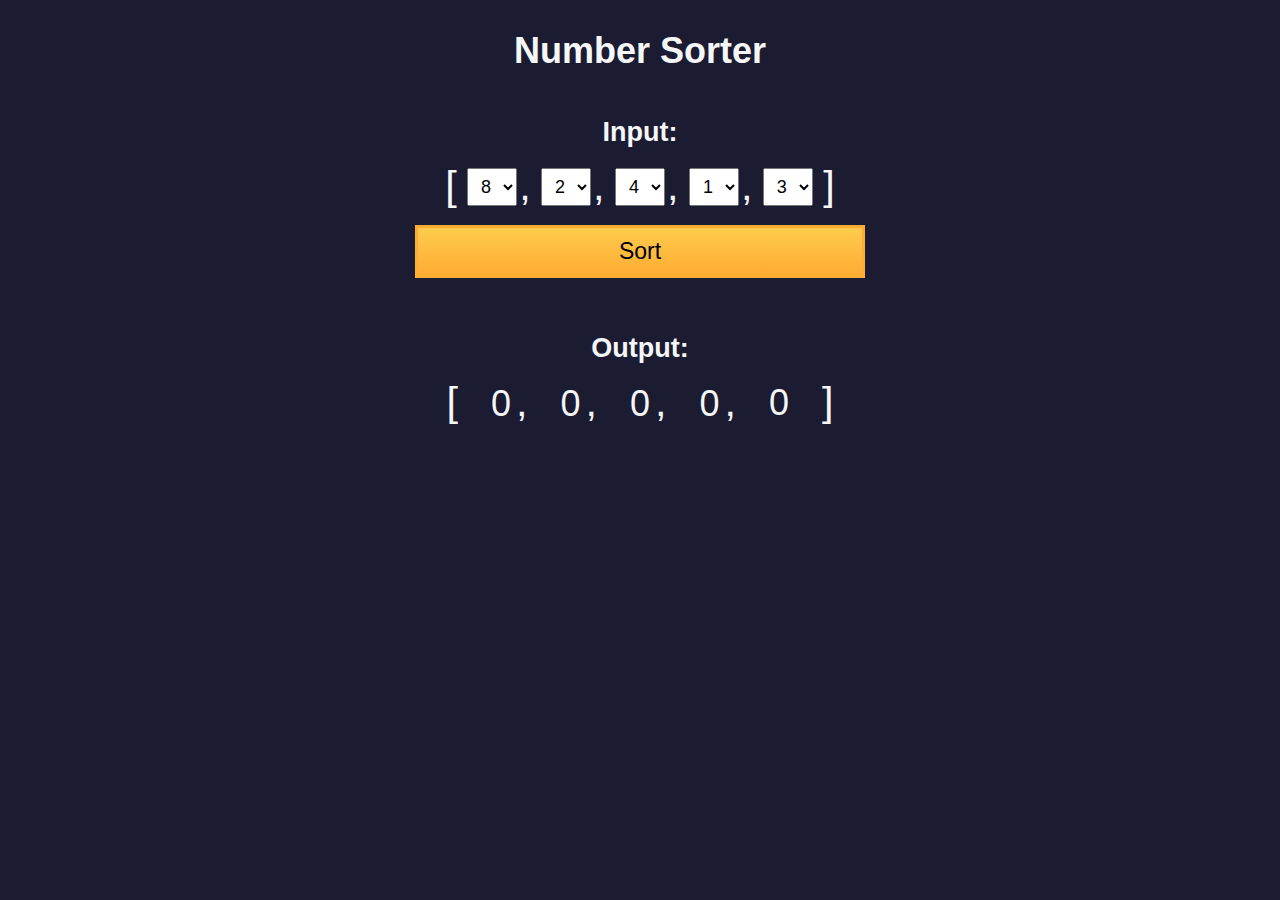
<file: algorithmic-thinking/index.html>
<!DOCTYPE html>
<html>
  <head>
    <meta charset="UTF-8" />
    <meta name="viewport" content="width=device-width, initial-scale=1.0" />
    <link rel="stylesheet" type="text/css" href="style.css" />
    <title>Number Sorter</title>
  </head>
  <body>
    <main>
      <h1>Number Sorter</h1>
      <form id="form" class="form">
        <h2>Input:</h2>
        <fieldset>
          <span class="bracket">[</span>
          <div>
            <select
              name="values"
              class="values-dropdown"
              aria-label="first number"
            >
              <option value="0">0</option>
              <option value="10">10</option>
              <option value="2">2</option>
              <option value="3">3</option>
              <option value="4">4</option>
              <option value="5">5</option>
              <option value="6">6</option>
              <option value="7">7</option>
              <option value="8" selected>8</option>
              <option value="9">9</option>
            </select>
            <span class="comma">,</span>
          </div>
          <div>
            <select
              name="values"
              class="values-dropdown"
              aria-label="second number"
            >
              <option value="0">0</option>
              <option value="1">1</option>
              <option value="2" selected>2</option>
              <option value="3">3</option>
              <option value="4">4</option>
              <option value="5">5</option>
              <option value="6">6</option>
              <option value="7">7</option>
              <option value="8">8</option>
              <option value="9">9</option>
            </select>
            <span class="comma">,</span>
          </div>
          <div>
            <select
              name="values"
              class="values-dropdown"
              aria-label="third number"
            >
              <option value="0">0</option>
              <option value="1">1</option>
              <option value="2">2</option>
              <option value="3">3</option>
              <option value="4" selected>4</option>
              <option value="5">5</option>
              <option value="6">6</option>
              <option value="7">7</option>
              <option value="8">8</option>
              <option value="9">9</option>
            </select>
            <span class="comma">,</span>
          </div>
          <div>
            <select
              name="values"
              class="values-dropdown"
              aria-label="fourth number"
            >
              <option value="0">0</option>
              <option value="1" selected>1</option>
              <option value="2">2</option>
              <option value="3">3</option>
              <option value="4">4</option>
              <option value="5">5</option>
              <option value="6">6</option>
              <option value="7">7</option>
              <option value="8">8</option>
              <option value="9">9</option>
            </select>
            <span class="comma">,</span>
          </div>
          <div>
            <select
              name="values"
              class="values-dropdown"
              aria-label="fifth number"
            >
              <option value="0">0</option>
              <option value="1">1</option>
              <option value="2">2</option>
              <option value="3" selected>3</option>
              <option value="4">4</option>
              <option value="5">5</option>
              <option value="6">6</option>
              <option value="7">7</option>
              <option value="8">8</option>
              <option value="9">9</option>
            </select>
          </div>
          <span class="bracket">]</span>
        </fieldset>
        <button id="sort">Sort</button>
      </form>
      <div class="output-container">
        <h2>Output:</h2>
        <div class="output-array">
          <span class="bracket">[</span>
          <div>
            <span class="output-value" id="output-value-0">0</span>
            <span class="comma">,</span>
          </div>
          <div>
            <span class="output-value" id="output-value-1">0</span>
            <span class="comma">,</span>
          </div>
          <div>
            <span class="output-value" id="output-value-2">0</span>
            <span class="comma">,</span>
          </div>
          <div>
            <span class="output-value" id="output-value-3">0</span>
            <span class="comma">,</span>
          </div>
          <div>
            <span class="output-value" id="output-value-4">0</span>
          </div>
          <span class="bracket">]</span>
        </div>
      </div>
    </main>
    <script src="app.js"></script>
  </body>
</html>
</file>
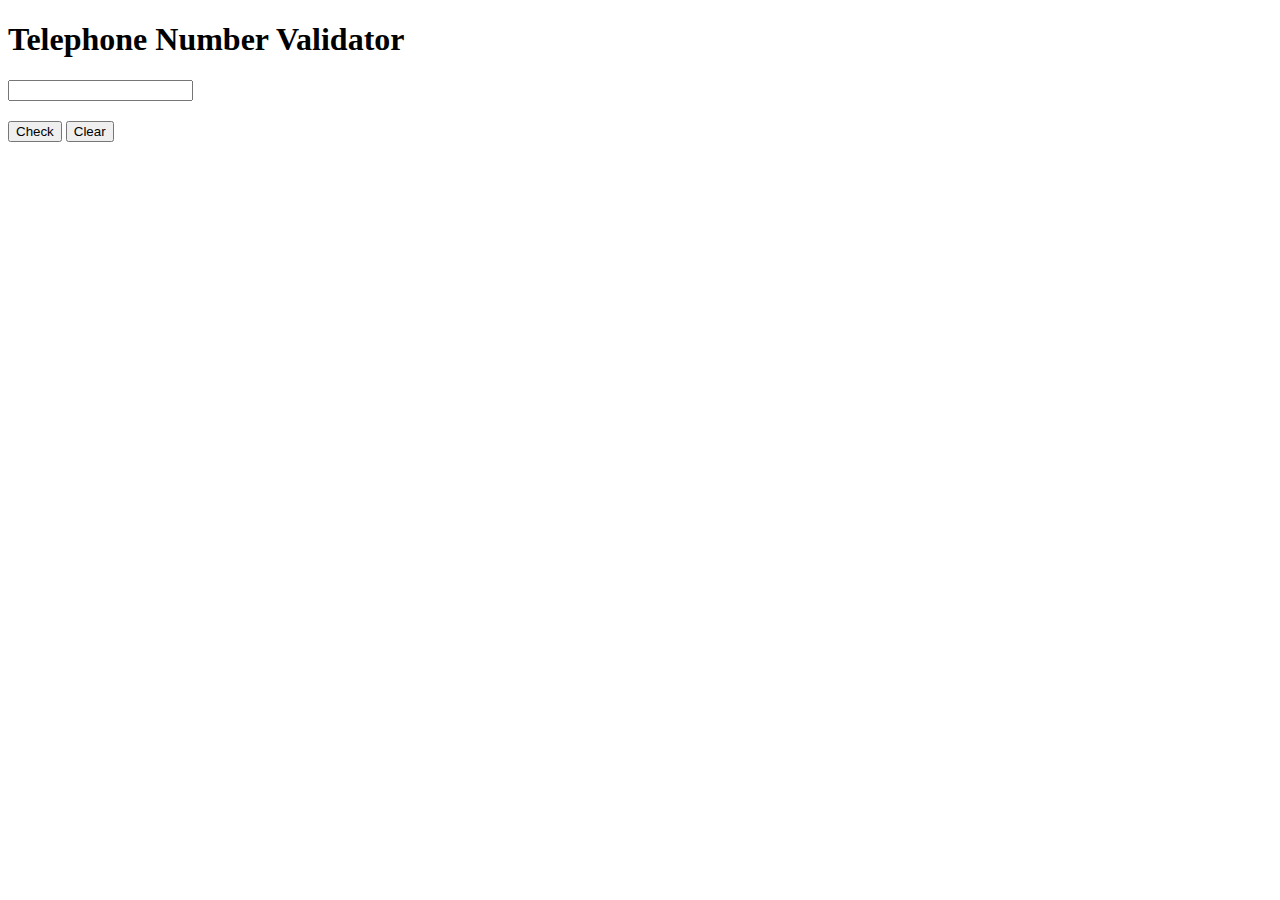
<file: phone-number-validator/index.html>
<!DOCTYPE html>
<html lang="en">
  <head>
    <meta charset="UTF-8" />
    <meta name="viewport" content="width=device-width, initial-scale=1.0" />
    <title>Telephone Number Validator</title>
    <link href="style.css" rel="stylesheet" />
  </head>
  <body>
    <h1>Telephone Number Validator</h1>
    <div class="validate">
      <input id="user-input" />
      <div class="buttons">
        <button id="check-btn">Check</button>
        <button id="clear-btn">Clear</button>
      </div>
      <div id="results-div"></div>
    </div>
    <script src="app.js"></script>
  </body>
</html>
</file>
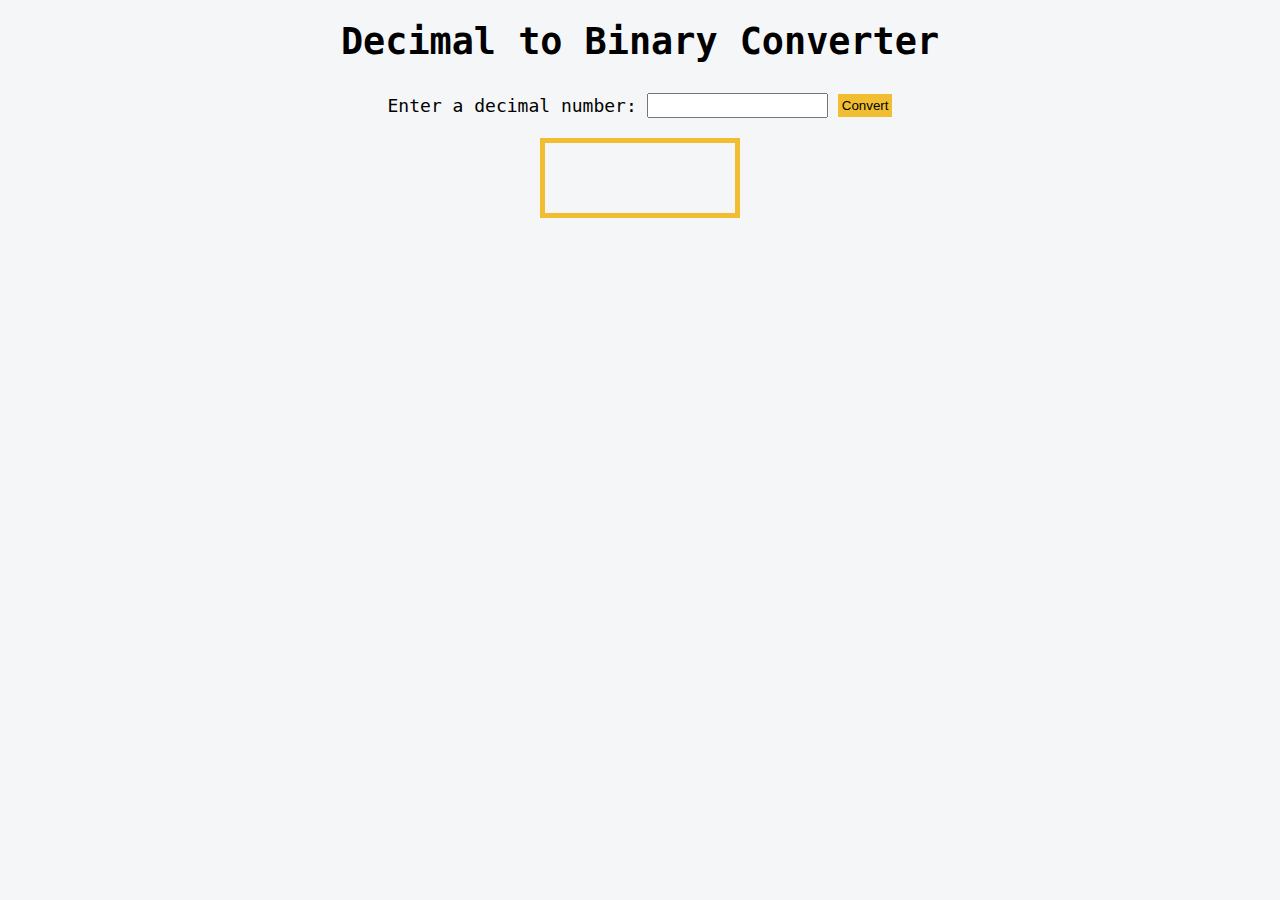
<file: Recursion/index.html>
<!DOCTYPE html>
<html lang="en">
  <head>
    <meta charset="UTF-8" />
    <meta name="viewport" content="width=device-width, initial-scale=1.0" />
    <title>Decimal to Binary Converter</title>
    <link href="style.css" rel="stylesheet" />
  </head>
  <body>
    <h1>Decimal to Binary Converter</h1>
    <div class="input-container">
      <label for="number-input">Enter a decimal number:</label>
      <input
        value=""
        type="number"
        name="decimal number input"
        id="number-input"
        class="number-input"
      />
      <button class="convert-btn" id="convert-btn">Convert</button>
    </div>
    <output id="result" for="number-input"></output>
    <div id="animation-container"></div>
    <script src="app.js"></script>
  </body>
</html>
</file>
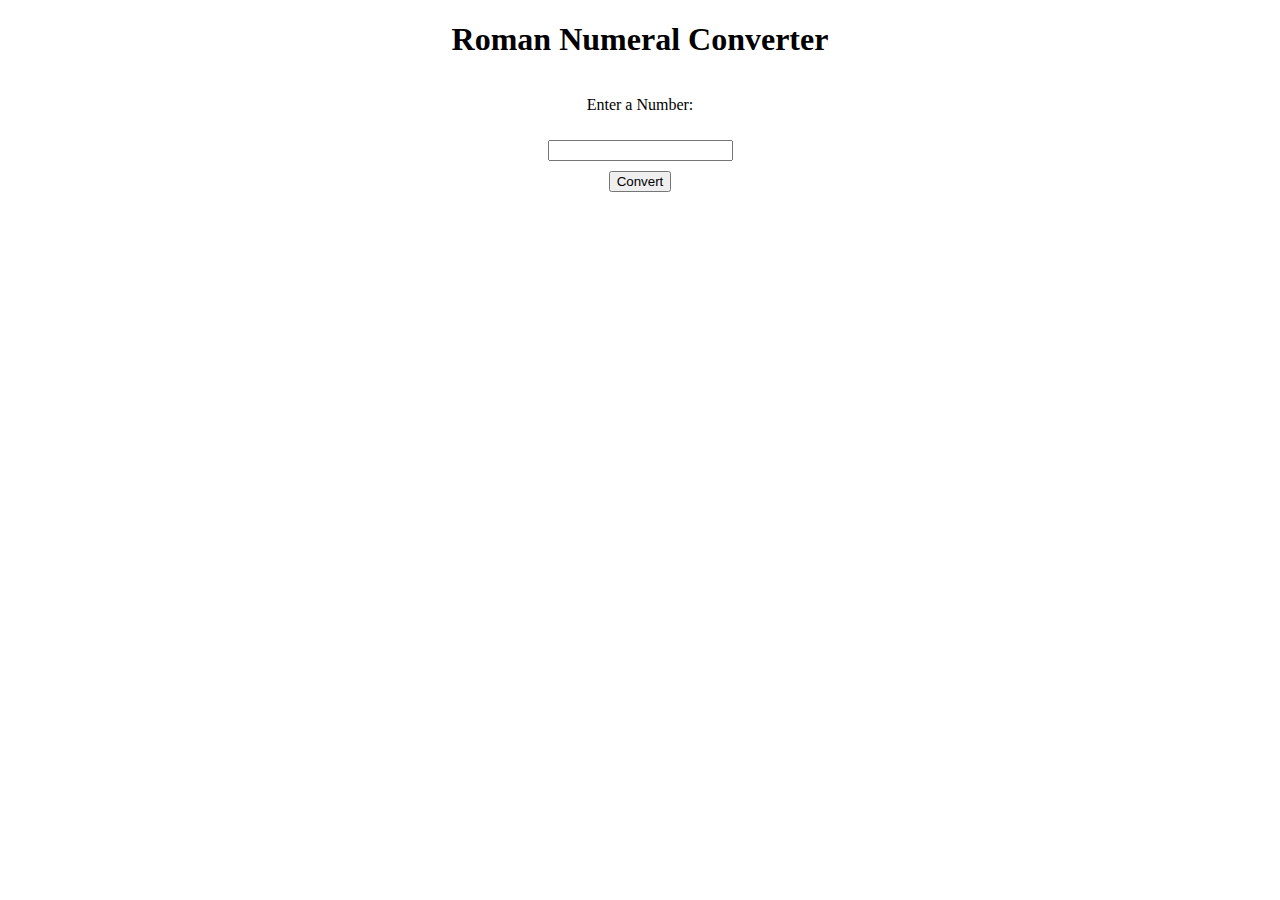
<file: Roman-Numeral-Converter/index.html>
<!DOCTYPE html>
<html lang="en">
  <head>
    <meta charset="UTF-8" />
    <meta name="viewport" content="width=device-width, initial-scale=1.0" />
    <title>Roman Numeral Converter</title>
    <link href="style.css" rel="stylesheet" />
  </head>
  <body>
    <h1 class="header">Roman Numeral Converter</h1>
    <div class="conversion">
      <p>Enter a Number:</p>
      <input type="number" id="number" />
      <button id="convert-btn">Convert</button>
    </div>
    <div id="output"></div>
    <script src="app.js"></script>
  </body>
</html>
</file>
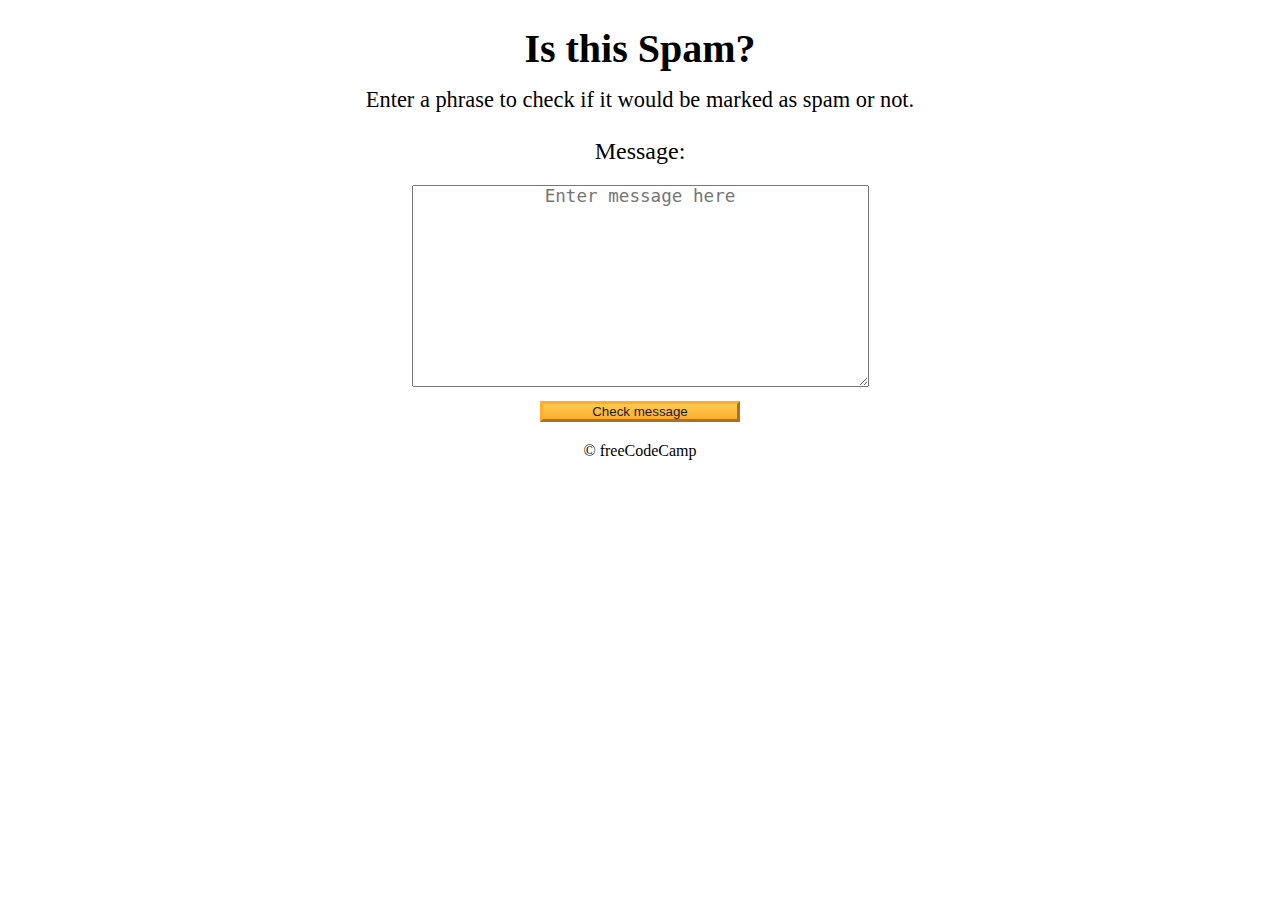
<file: spam-filter/index.html>
<!DOCTYPE html>
<html lang="en">
  <head>
    <meta charset="UTF-8" />
    <meta name="viewport" content="width=device-width, initial-scale=1.0" />
    <link href="style.css" rel="stylesheet" />

    <title>Spam Filter</title>
  </head>
  <body>
    <header class="main-text">
      <h1 class="title">Is this Spam?</h1>
      <p class="description">
        Enter a phrase to check if it would be marked as spam or not.
      </p>
    </header>

    <main>
      <label class="message-label" for="message-input">Message: </label>
      <textarea
        placeholder="Enter message here"
        value=""
        type="text"
        name="message"
        id="message-input"
        rows="10"
        cols="40"
      ></textarea>
      <button class="btn" id="check-message-btn" type="button">
        Check message
      </button>
      <p id="result"></p>
    </main>

    <footer class="footer">&copy; freeCodeCamp</footer>
    <script src="app.js"></script>
  </body>
</html>
</file>
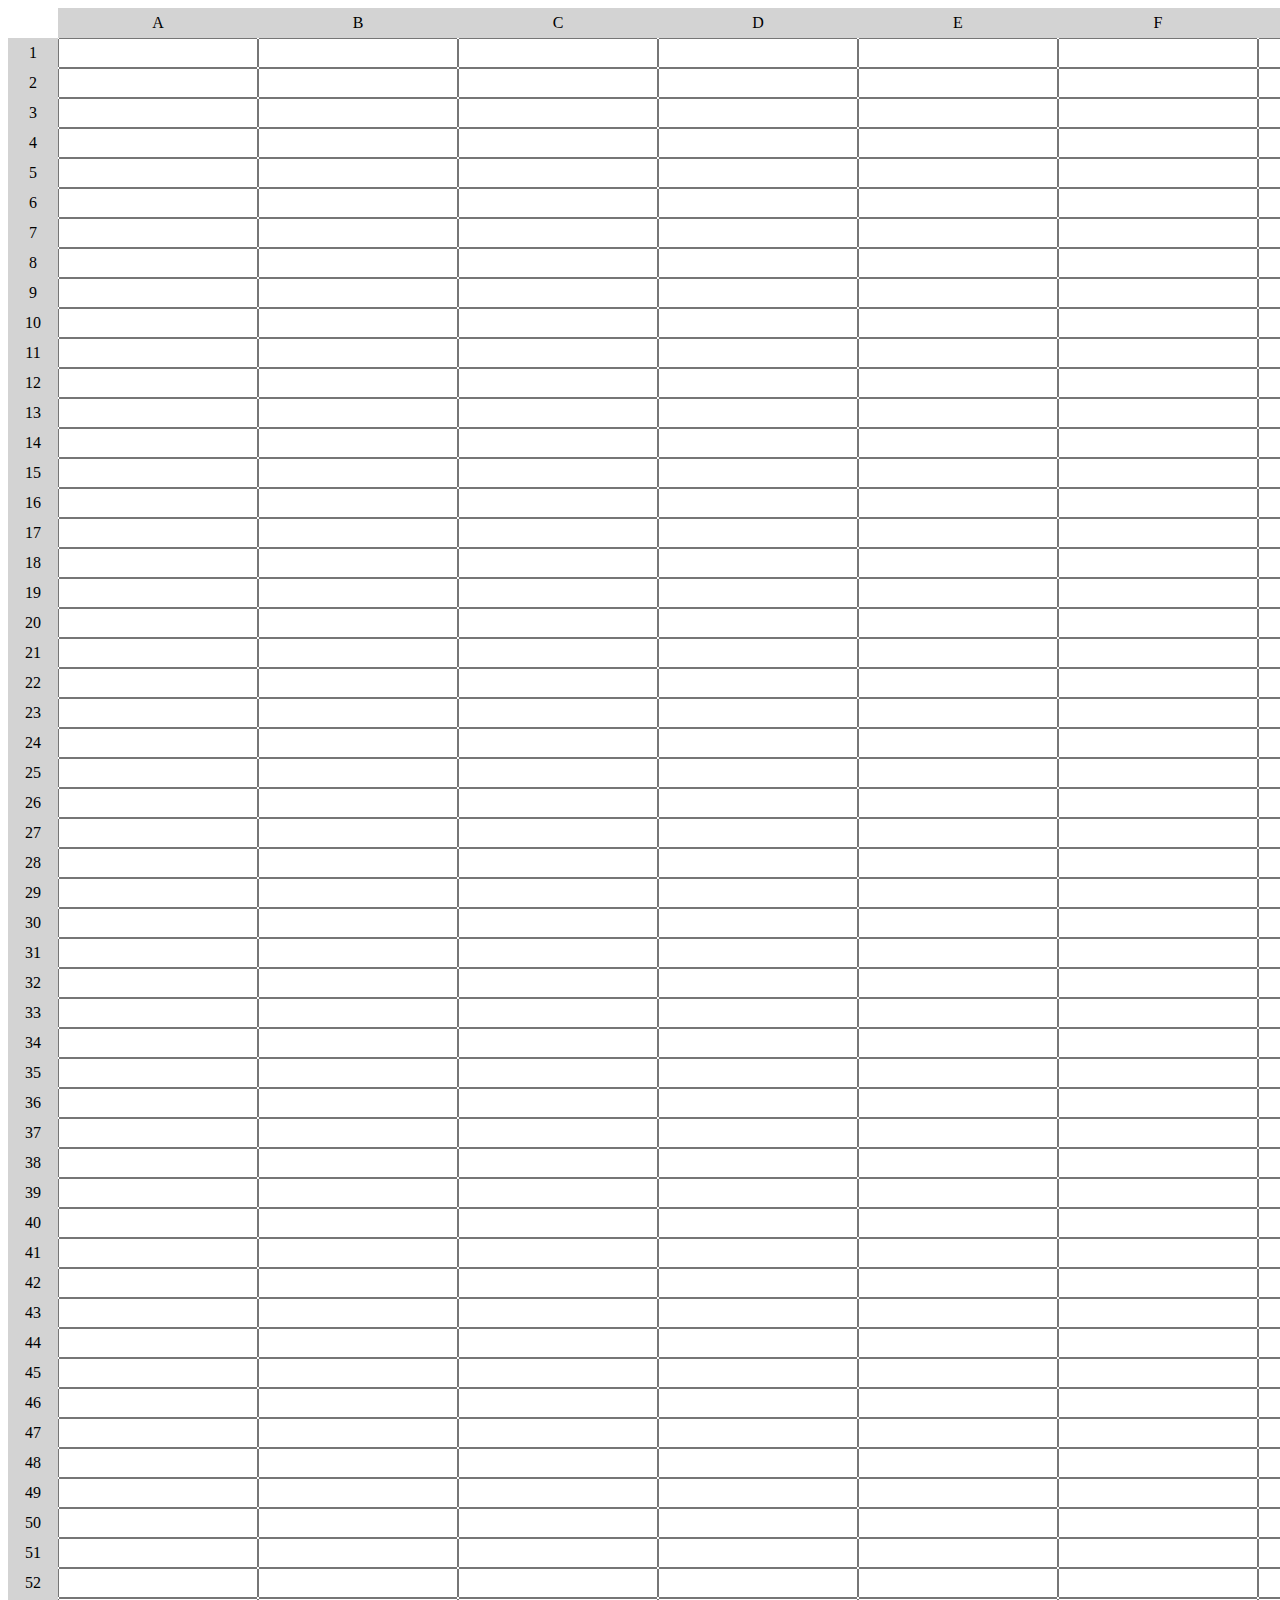
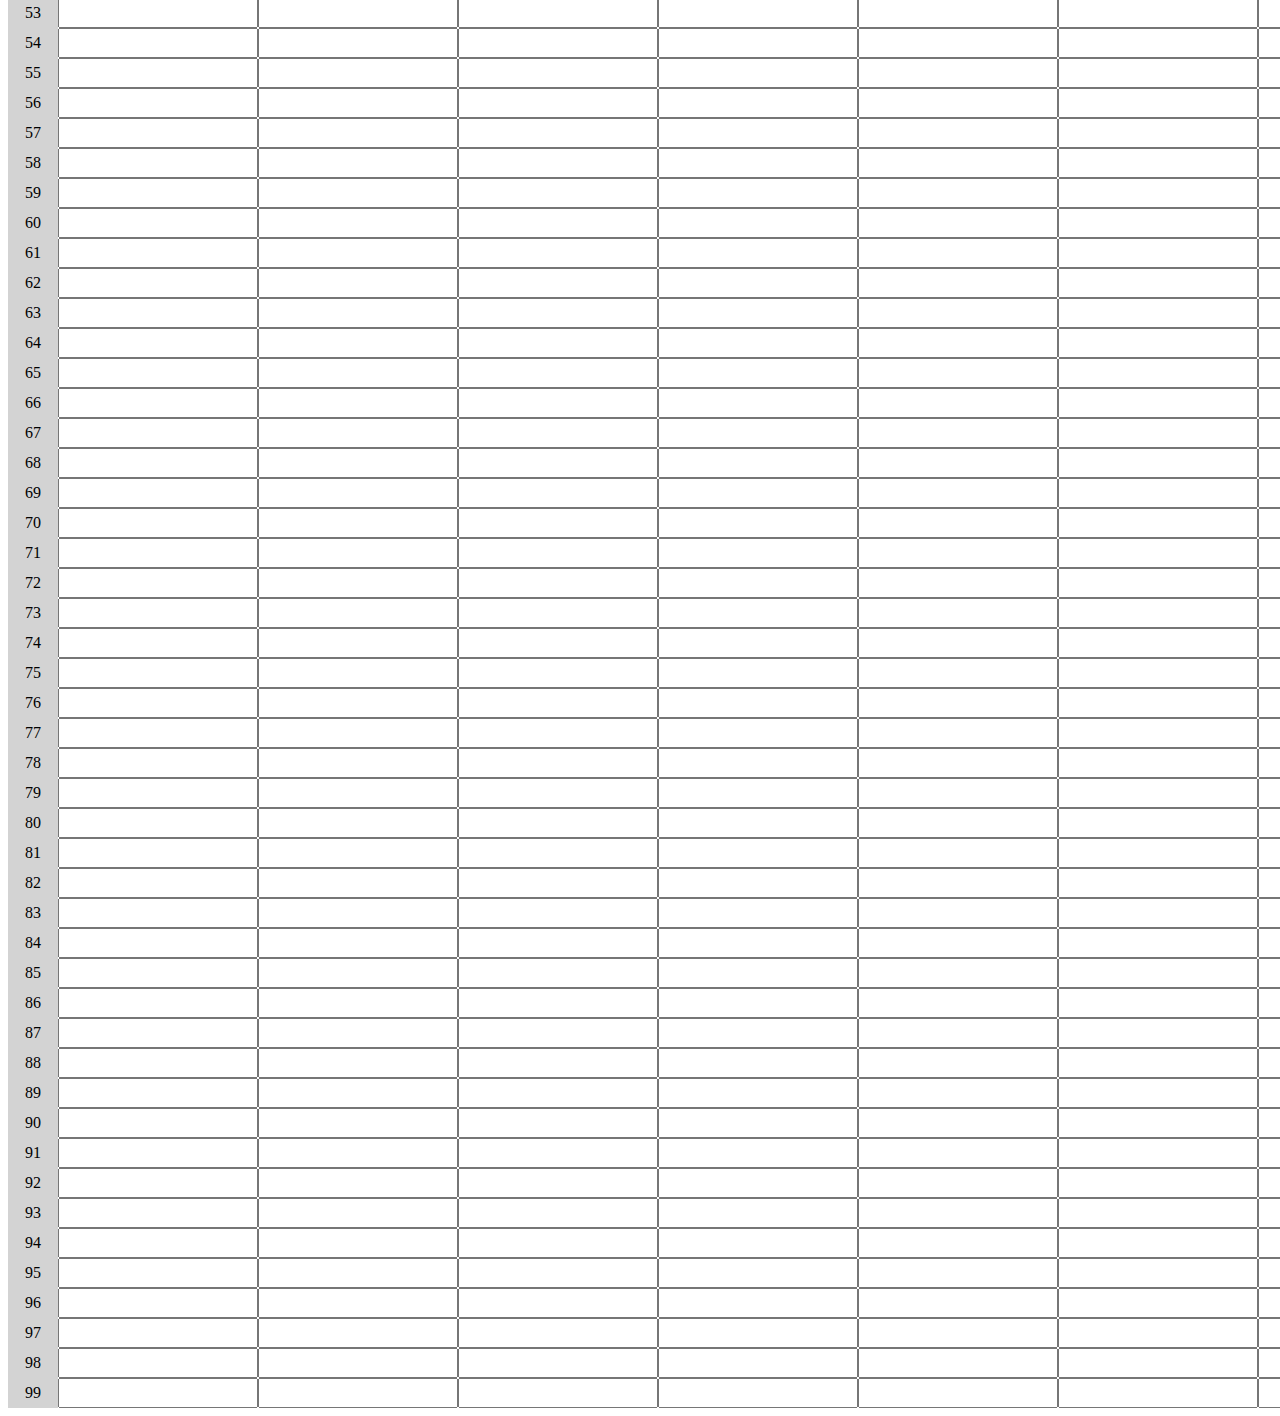
<file: Spreadsheet/index.html>
<!DOCTYPE html>
<html lang="en">
  <head>
    <meta charset="UTF-8" />
    <meta name="viewport" content="width=device-width, initial-scale=1.0" />
    <title>Functional Programming Spreadsheet</title>
    <link href="style.css" rel="stylesheet" />
  </head>
  <body>
    <div id="container">
      <div></div>
    </div>
    <script src="app.js"></script>
  </body>
</html>
</file>
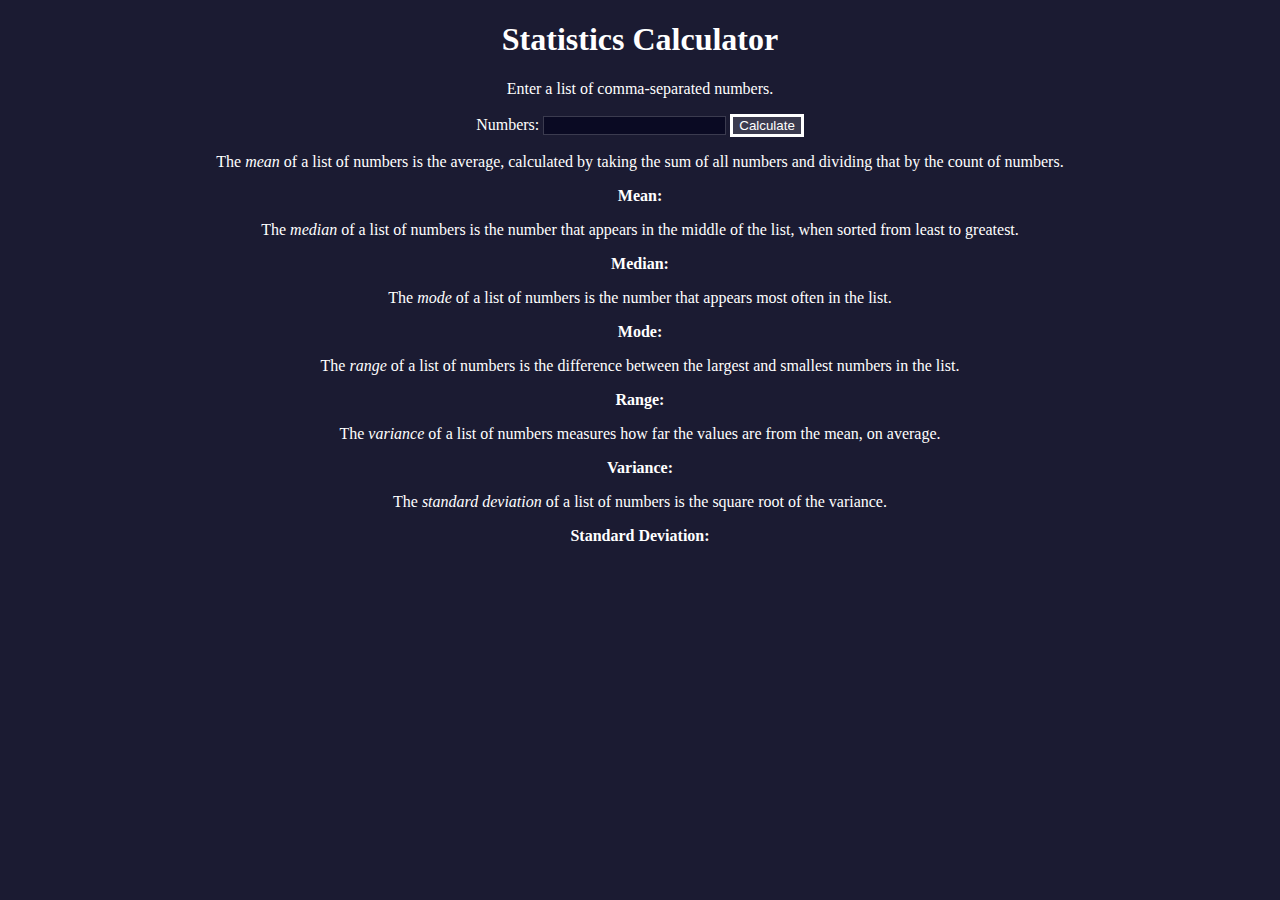
<file: statistics-calculator/index.html>
<!DOCTYPE html>
<html lang="en">
  <head>
    <meta charset="utf-8" />
    <meta name="viewport" content="width=device-width, initial-scale=1" />
    <link rel="stylesheet" href="./style.css" />
    <script src="app.js"></script>
    <title>Statistics Calculator</title>
  </head>
  <body>
    <h1>Statistics Calculator</h1>
    <p>Enter a list of comma-separated numbers.</p>

    <form onsubmit="calculate();return false;">
      <label for="numbers">Numbers:</label>
      <input type="text" name="numbers" id="numbers" />
      <button type="submit">Calculate</button>
    </form>
    <div class="results">
      <p>
        The <dfn>mean</dfn> of a list of numbers is the average, calculated by
        taking the sum of all numbers and dividing that by the count of numbers.
      </p>
      <p class="bold">Mean: <span id="mean"></span></p>
      <p>
        The <dfn>median</dfn> of a list of numbers is the number that appears in
        the middle of the list, when sorted from least to greatest.
      </p>
      <p class="bold">Median: <span id="median"></span></p>
      <p>
        The <dfn>mode</dfn> of a list of numbers is the number that appears most
        often in the list.
      </p>
      <p class="bold">Mode: <span id="mode"></span></p>
      <p>
        The <dfn>range</dfn> of a list of numbers is the difference between the
        largest and smallest numbers in the list.
      </p>
      <p class="bold">Range: <span id="range"></span></p>
      <p>
        The <dfn>variance</dfn> of a list of numbers measures how far the values
        are from the mean, on average.
      </p>
      <p class="bold">Variance: <span id="variance"></span></p>
      <p>
        The <dfn>standard deviation</dfn> of a list of numbers is the square
        root of the variance.
      </p>
      <p class="bold">
        Standard Deviation: <span id="standardDeviation"></span>
      </p>
    </div>
  </body>
</html>
</file>
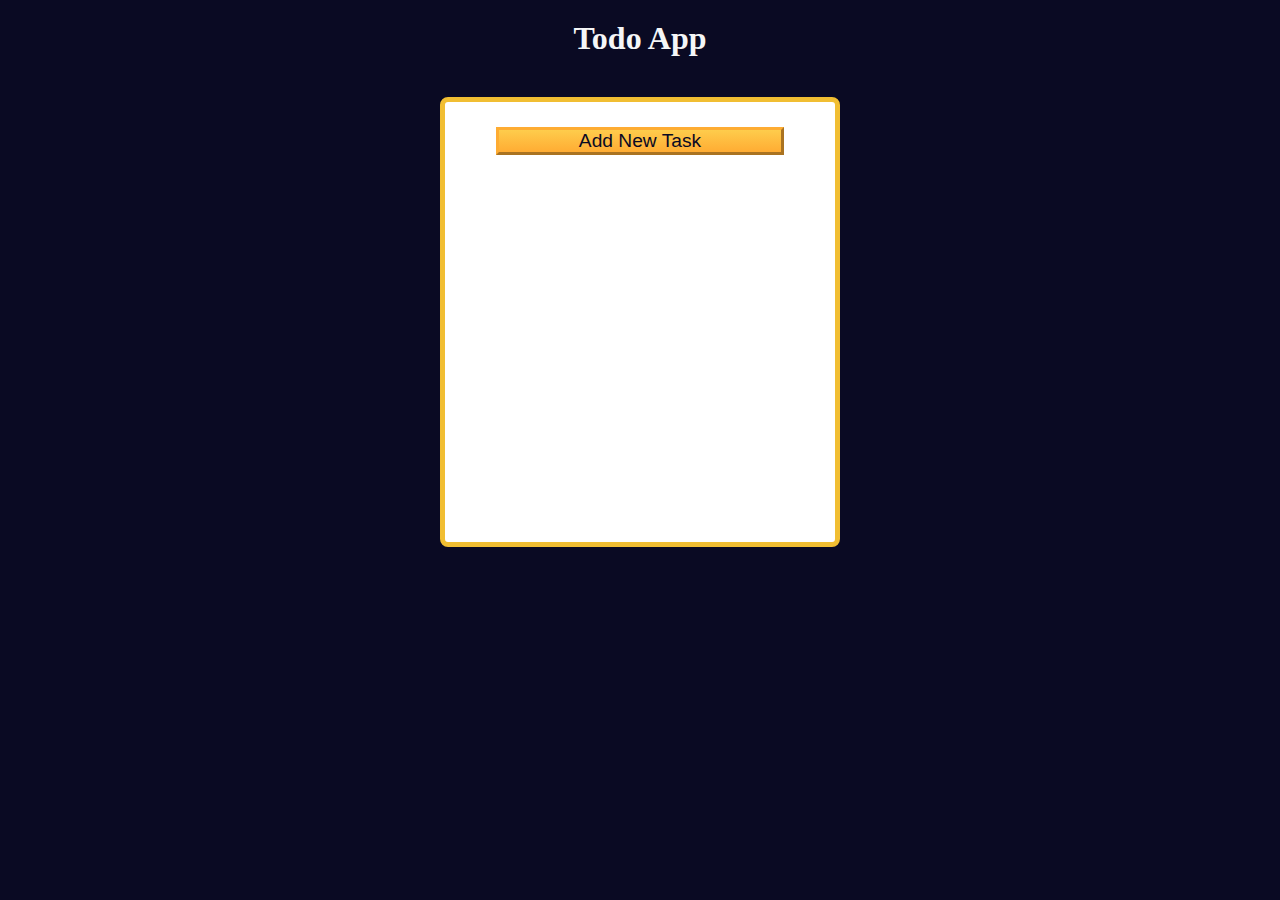
<file: To-Do/index.html>
<!DOCTYPE html>
<html lang="en">
  <head>
    <meta charset="UTF-8" />
    <meta http-equiv="X-UA-Compatible" content="IE=edge" />
    <meta name="viewport" content="width=device-width, initial-scale=1.0" />
    <title>Learn localStorage by Building a Todo App</title>
    <link rel="stylesheet" href="style.css" />
  </head>

  <body>
    <main>
      <h1>Todo App</h1>
      <div class="todo-app">
        <button id="open-task-form-btn" class="btn large-btn">
          Add New Task
        </button>
        <form class="task-form hidden" id="task-form">
          <div class="task-form-header">
            <button
              id="close-task-form-btn"
              class="close-task-form-btn"
              type="button"
              aria-label="close"
            >
              <svg
                class="close-icon"
                xmlns="http://www.w3.org/2000/svg"
                viewBox="0 0 48 48"
                width="48px"
                height="48px"
              >
                <path
                  fill="#F44336"
                  d="M21.5 4.5H26.501V43.5H21.5z"
                  transform="rotate(45.001 24 24)"
                />
                <path
                  fill="#F44336"
                  d="M21.5 4.5H26.5V43.501H21.5z"
                  transform="rotate(135.008 24 24)"
                />
              </svg>
            </button>
          </div>
          <div class="task-form-body">
            <label class="task-form-label" for="title-input">Title</label>
            <input
              required
              type="text"
              class="form-control"
              id="title-input"
              value=""
            />
            <label class="task-form-label" for="date-input">Date</label>
            <input type="date" class="form-control" id="date-input" value="" />
            <label class="task-form-label" for="description-input"
              >Description</label
            >
            <textarea
              class="form-control"
              id="description-input"
              cols="30"
              rows="5"
            ></textarea>
          </div>
          <div class="task-form-footer">
            <button
              id="add-or-update-task-btn"
              class="btn large-btn"
              type="submit"
            >
              Add Task
            </button>
          </div>
        </form>
        <dialog id="confirm-close-dialog">
          <form method="dialog">
            <p class="discard-message-text">Discard unsaved changes?</p>
            <div class="confirm-close-dialog-btn-container">
              <button id="cancel-btn" class="btn">Cancel</button>
              <button id="discard-btn" class="btn">Discard</button>
            </div>
          </form>
        </dialog>
        <div id="tasks-container"></div>
      </div>
    </main>
    <script src="app.js"></script>
  </body>
</html>
</file>
<file: algorithmic-thinking/style.css>
:root {
  --gray-00: #ffffff;
  --gray-05: #f5f6f7;
  --gray-15: #d0d0d5;
  --gray-75: #3b3b4f;
  --gray-85: #1b1b32;
  --gray-90: #0a0a23;
  --blue-50: #198eee;
  --error: #a94442;
  --danger-color: #850000;
  --danger-background: #ffadad;
}

*,
::before,
::after {
  padding: 0;
  margin: 0;
  box-sizing: border-box;
}

body {
  font-family: "Lato", Helvetica, Arial, sans-serif;
  font-size: 18px;
  background-color: var(--gray-85);
  color: var(--gray-05);
}

main {
  display: flex;
  flex-direction: column;
  align-items: center;
}

h1 {
  margin: 30px auto;
}

h2 {
  margin-bottom: 15px;
}

form {
  width: 100%;
  text-align: center;
  padding: 15px;
}

fieldset {
  border: 0 none;
  height: 100%;
  margin: auto;
  display: flex;
  justify-content: space-around;
  align-items: center;
}

fieldset div {
  display: flex;
  justify-content: center;
  align-items: center;
}

.bracket,
.comma {
  font-size: 2.3em;
}

form .comma {
  margin-left: 2px;
}

select {
  font-family: inherit;
  font-size: inherit;
  line-height: inherit;
  height: 38px;
  width: 50px;
  text-align: center;
}

button {
  cursor: pointer;
  margin-top: 15px;
  text-decoration: none;
  background-image: linear-gradient(#fecc4c, #ffac33);
  border: 3px solid #feac32;
  padding: 10px 16px;
  font-size: 23px;
  width: 100%;
}

select:focus-visible,
button:focus-visible {
  outline: 3px solid var(--blue-50);
}

.output-container {
  width: 95%;
  min-height: 55px;
  margin-top: 25px;
  border-radius: 0;
  padding: 15px;
  overflow-wrap: break-word;
  text-align: center;
}

.output-array {
  width: 100%;
  margin: auto;
  display: flex;
  align-items: center;
  justify-content: space-around;
}

.output-value {
  font-size: 2em;
}

.alert {
  background-color: var(--danger-background);
  border: 3px solid var(--danger-color);
  color: var(--danger-color);
}

@media (min-width: 550px) {
  form,
  .output-container {
    max-width: 480px;
  }

  fieldset {
    max-width: 400px;
  }

  .output-array {
    max-width: 420px;
  }
}
</file>
<file: phone-number-validator/style.css>
.buttons {
  margin-top: 20px;
}
</file>
<file: Recursion/style.css>
*,
*::before,
*::after {
  box-sizing: border-box;
  margin: 0;
  padding: 0;
}

:root {
  --light-grey: #f5f6f7;
  --dark-blue: #1b1b32;
  --orange: #f1be32;
}

body {
  background-color: var(--light-grey);
  font-family: monospace;
  font-size: 18px;
  padding: 0 15px;
  display: flex;
  flex-direction: column;
  align-items: center;
}

h1 {
  text-align: center;
  font-size: 2.3rem;
  margin: 20px 0;
}

.input-container {
  margin: 10px 0;
  display: flex;
  flex-direction: column;
  gap: 10px;
  justify-content: center;
  align-items: center;
}

.convert-btn {
  background-color: var(--orange);
  cursor: pointer;
  border: none;
  padding: 4px;
}

.number-input {
  height: 25px;
}

#result {
  margin: 10px 0;
  min-width: 200px;
  width: fit-content;
  min-height: 80px;
  word-break: break-word;
  padding: 15px;
  border: 5px solid var(--orange);
  font-size: 2rem;
  text-align: center;
}

#animation-container {
  margin: auto;
  max-width: 300px;
}

.animation-frame {
  margin: 250px auto 0;
  padding: 15px 10px;
  border: 5px solid var(--orange);
  font-size: 1.2rem;
  text-align: center;
}

@media screen and (min-width: 500px) {
  .input-container {
    flex-direction: row;
  }

  #result {
    max-width: 460px;
  }
}
</file>
<file: Roman-Numeral-Converter/style.css>
.header {
  font-family: "Times New Roman", Times, serif;
  display: flex;
  align-items: center;
  justify-content: center;
}

.conversion {
  display: flex;
  flex-direction: column;
  align-items: center;
  gap: 10px;
  justify-content: center;
  padding: 0;
  margin: 0;
}

#output {
  display: flex;
  flex-direction: column;
  align-items: center;
  gap: 14px;
  justify-content: center;
}
</file>
<file: spam-filter/style.css>
*,
*::before,
*::after {
  box-sizing: border-box;
  margin: 0;
  padding: 0;
}

:root {
  --dark-grey: #1b1b32;
  --light-grey: #f5f6f7;
  --golden-yellow: #fecc4c;
  --yellow: #ffcc4c;
  --gold: #feac32;
  --orange: #ffac33;
  --dark-orange: #f89808;
}

body,
#message-input:placeholder-shown {
  text-align: center;
}

textarea {
  max-width: 90%;
}

.main-text {
  margin: 25px 0;
}

.title {
  font-size: 2.5rem;
}

.description {
  margin-top: 15px;
  font-size: 1.4rem;
}

.message-label {
  display: block;
  margin-bottom: 20px;
  font-size: 1.5rem;
}

#message-input:placeholder-shown,
textarea {
  font-size: 1.1rem;
}

.btn {
  display: block;
  cursor: pointer;
  width: 200px;
  margin: 10px auto;
  color: var(--dark-grey);
  background-color: var(--gold);
  background-image: linear-gradient(var(--golden-yellow), var(--orange));
  border-color: var(--gold);
  border-width: 3px;
}

.btn:hover {
  background-image: linear-gradient((var(--yellow)));
}

#result {
  font-size: 2rem;
  margin: 20px 0;
}

.footer {
  margin-top: 10px;
}
</file>
<file: Spreadsheet/style.css>
#container {
  display: grid;
  grid-template-columns: 50px repeat(10, 200px);
  grid-template-rows: repeat(11, 30px);
}

.label {
  background-color: lightgrey;
  text-align: center;
  vertical-align: middle;
  line-height: 30px;
}
</file>
<file: statistics-calculator/style.css>
body {
  margin: 0;
  background-color: rgb(27, 27, 50);
  text-align: center;
  color: #fff;
}

button {
  cursor: pointer;
  background-color: rgb(59, 59, 79);
  border: 3px solid white;
  color: white;
}

input {
  background-color: rgb(10, 10, 35);
  color: white;
  border: 1px solid rgb(59, 59, 79);
}

.bold {
  font-weight: bold;
}
</file>
<file: To-Do/style.css>
:root {
  --white: #fff;
  --light-grey: #f5f6f7;
  --dark-grey: #0a0a23;
  --yellow: #f1be32;
  --golden-yellow: #feac32;
}

*,
*::before,
*::after {
  margin: 0;
  padding: 0;
  box-sizing: border-box;
}

body {
  background-color: var(--dark-grey);
}

main {
  display: flex;
  flex-direction: column;
  justify-content: center;
  align-items: center;
}

h1 {
  color: var(--light-grey);
  margin: 20px 0 40px 0;
}

.todo-app {
  background-color: var(--white);
  width: 300px;
  height: 350px;
  border: 5px solid var(--yellow);
  border-radius: 8px;
  padding: 15px;
  position: relative;
  display: flex;
  flex-direction: column;
  gap: 10px;
}

.btn {
  cursor: pointer;
  width: 100px;
  margin: 10px;
  color: var(--dark-grey);
  background-color: var(--golden-yellow);
  background-image: linear-gradient(#fecc4c, #ffac33);
  border-color: var(--golden-yellow);
  border-width: 3px;
}

.btn:hover {
  background-image: linear-gradient(#ffcc4c, #f89808);
}

.large-btn {
  width: 80%;
  font-size: 1.2rem;
  align-self: center;
  justify-self: center;
}

.close-task-form-btn {
  background: none;
  border: none;
  cursor: pointer;
}

.close-icon {
  width: 20px;
  height: 20px;
}

.task-form {
  display: flex;
  position: absolute;
  top: 50%;
  left: 50%;
  transform: translate(-50%, -50%);
  background-color: var(--white);
  border-radius: 5px;
  padding: 15px;
  width: 300px;
  height: 350px;
  flex-direction: column;
  justify-content: space-between;
  overflow: auto;
}

.task-form-header {
  display: flex;
  justify-content: flex-end;
}

.task-form-body {
  display: flex;
  flex-direction: column;
  justify-content: space-around;
}

.task-form-footer {
  display: flex;
  justify-content: center;
}

.task-form-label,
#title-input,
#date-input,
#description-input {
  display: block;
}

.task-form-label {
  margin-bottom: 5px;
  font-size: 1.3rem;
  font-weight: bold;
}

#title-input,
#date-input,
#description-input {
  width: 100%;
  margin-bottom: 10px;
  padding: 2px;
}

#confirm-close-dialog {
  padding: 10px;
  margin: 10px auto;
  border-radius: 15px;
}

.confirm-close-dialog-btn-container {
  display: flex;
  justify-content: center;
  margin-top: 10px;
}

.discard-message-text {
  font-weight: bold;
  font-size: 1.5rem;
}

#tasks-container {
  height: 100%;
  overflow-y: auto;
}

.task {
  margin: 5px 0;
}

.hidden {
  display: none;
}

@media (min-width: 576px) {
  .todo-app,
  .task-form {
    width: 400px;
    height: 450px;
  }

  .task-form-label {
    font-size: 1.5rem;
  }

  #title-input,
  #date-input {
    height: 2rem;
  }

  #title-input,
  #date-input,
  #description-input {
    padding: 5px;
    margin-bottom: 20px;
  }
}
</file>
